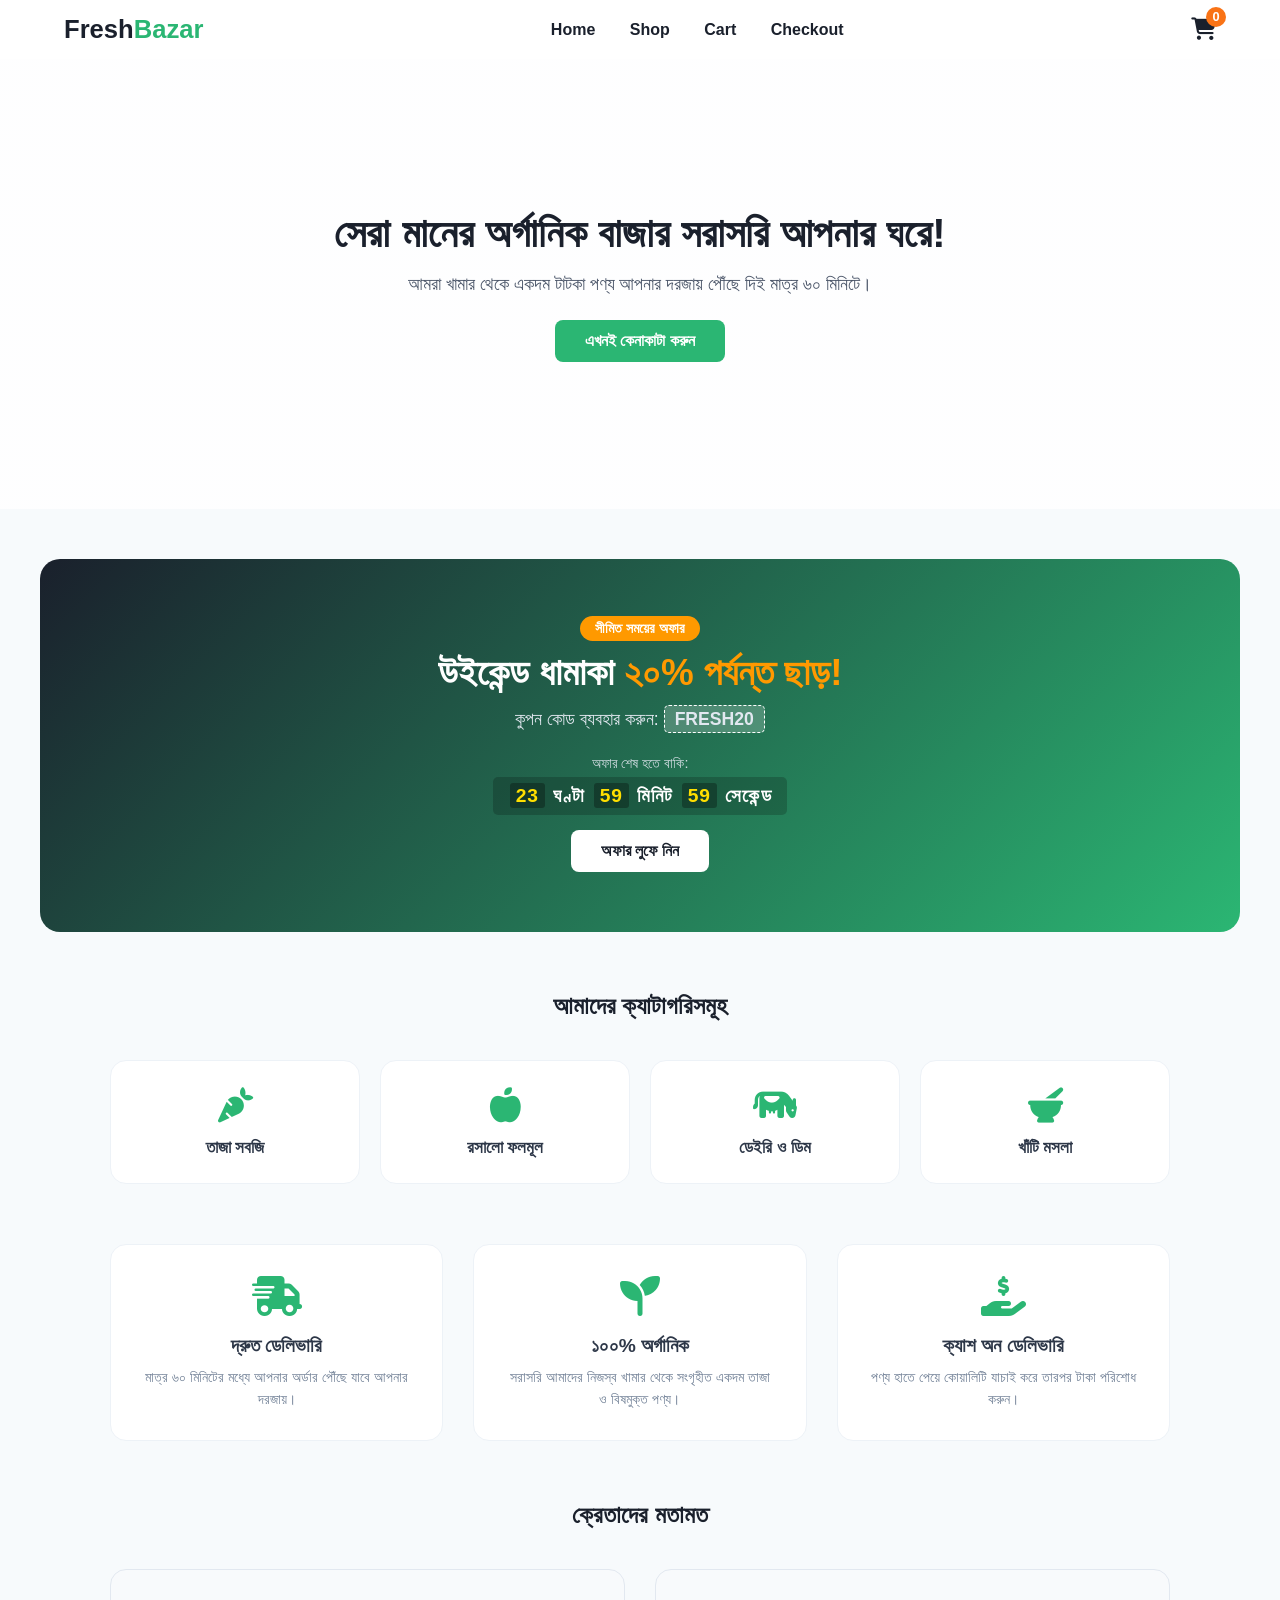
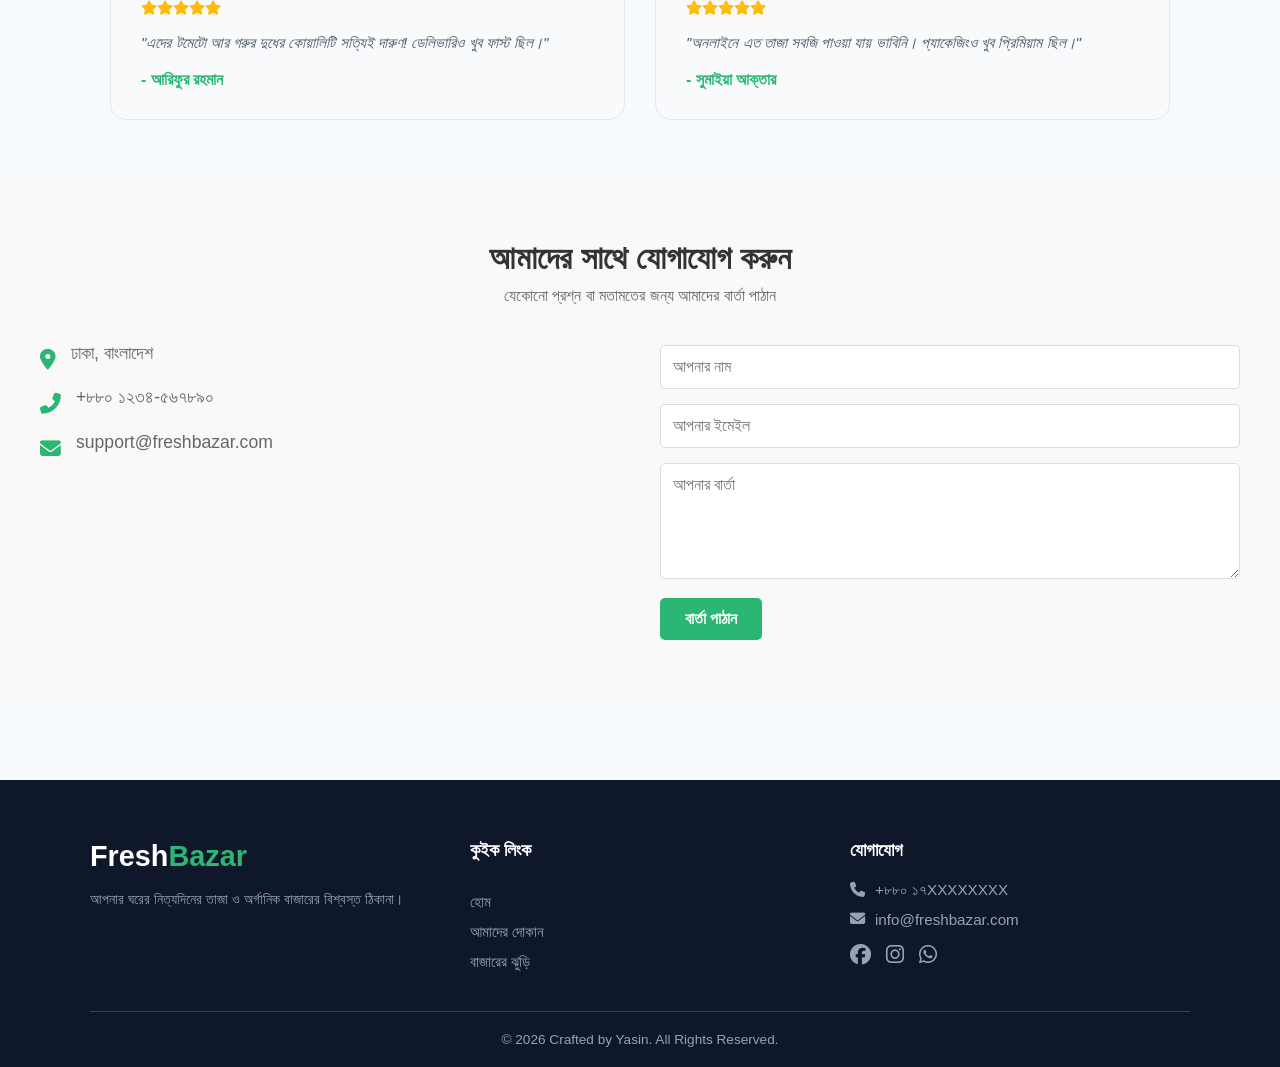
<file: index.html>
<!DOCTYPE html>
<html lang="bn">
<head>
    <meta charset="UTF-8">
    <meta name="viewport" content="width=device-width, initial-scale=1.0">
    <title>FreshBazar | মডার্ন অনলাইন গ্রোসারি</title>
    <link rel="stylesheet" href="https://cdnjs.cloudflare.com/ajax/libs/font-awesome/6.5.1/css/all.min.css">
    <link rel="stylesheet" href="style.css">
</head>
<body>

    <header>
        <nav class="navbar">
            <div class="logo">Fresh<span>Bazar</span></div>
            <div class="nav-links">
                <a href="index.html">Home</a>
                <a href="shop.html">Shop</a>
                <a href="cart.html">Cart</a>
                <a href="checkout.html">Checkout</a>
            </div>
            <div class="cart-btn">
                <i class="fa-solid fa-cart-shopping"></i>
                <span id="cart-count">0</span>
            </div>
        </nav>
    </header>

    <main>
        <section class="hero" id="home">
            <div class="hero-content">
                <h1>সেরা মানের <span class="green-text">অর্গানিক বাজার</span> সরাসরি আপনার ঘরে!</h1>
                <p>আমরা খামার থেকে একদম টাটকা পণ্য আপনার দরজায় পৌঁছে দিই মাত্র ৬০ মিনিটে।</p>
                <a href="shop.html" class="cta-btn">এখনই কেনাকাটা করুন</a>
            </div>
        </section>
        <section class="offer-banner">
    <div class="offer-content">
        <span class="promo-tag">সীমিত সময়ের অফার</span>
        <h2>উইকেন্ড ধামাকা <span class="discount-text">২০% পর্যন্ত ছাড়!</span></h2>
        <p>কুপন কোড ব্যবহার করুন: <strong class="code">FRESH20</strong></p>
        <!-- লাইভ কাউন্টডাউন টাইমার -->
        <div class="timer-container">
            <p>অফার শেষ হতে বাকি:</p>
            <div id="countdown">
                <span id="hours">00</span> ঘণ্টা 
                <span id="minutes">00</span> মিনিট 
                <span id="seconds">00</span> সেকেন্ড
            </div>
        </div>
        <a href="shop.html" class="banner-btn">অফার লুফে নিন</a>
    </div>
  </section>
        <section class="category-section">
    <div class="section-title">
        <h2>আমাদের <span class="green-text">ক্যাটাগরিসমূহ</span></h2>
    </div>
    <div class="category-grid">
        <a href="shop.html" class="category-card">
            <div class="cat-icon"><i class="fa-solid fa-carrot"></i></div>
            <h4>তাজা সবজি</h4>
        </a>
        <a href="shop.html" class="category-card">
            <div class="cat-icon"><i class="fa-solid fa-apple-whole"></i></div>
            <h4>রসালো ফলমূল</h4>
        </a>
        <a href="shop.html" class="category-card">
            <div class="cat-icon"><i class="fa-solid fa-cow"></i></div>
            <h4>ডেইরি ও ডিম</h4>
        </a>
        <a href="shop.html" class="category-card">
            <div class="cat-icon"><i class="fa-solid fa-mortar-pestle"></i></div>
            <h4>খাঁটি মসলা</h4>
        </a>
    </div>
</section>
       <section class="features-section">
    <div class="feature-card">
        <div class="feature-icon"><i class="fa-solid fa-truck-fast"></i></div>
        <h3>দ্রুত ডেলিভারি</h3>
        <p>মাত্র ৬০ মিনিটের মধ্যে আপনার অর্ডার পৌঁছে যাবে আপনার দরজায়।</p>
    </div>
    <div class="feature-card">
        <div class="feature-icon"><i class="fa-solid fa-seedling"></i></div>
        <h3>১০০% অর্গানিক</h3>
        <p>সরাসরি আমাদের নিজস্ব খামার থেকে সংগৃহীত একদম তাজা ও বিষমুক্ত পণ্য।</p>
    </div>
    <div class="feature-card">
        <div class="feature-icon"><i class="fa-solid fa-hand-holding-dollar"></i></div>
        <h3>ক্যাশ অন ডেলিভারি</h3>
        <p>পণ্য হাতে পেয়ে কোয়ালিটি যাচাই করে তারপর টাকা পরিশোধ করুন।</p>
    </div>
</section>

<section class="reviews-section">
    <div class="section-title">
        <h2>ক্রেতাদের <span class="green-text">মতামত</span></h2>
    </div>
    
    <div class="reviews-grid">
        <div class="review-card">
            <div class="stars"><i class="fa-solid fa-star"></i><i class="fa-solid fa-star"></i><i class="fa-solid fa-star"></i><i class="fa-solid fa-star"></i><i class="fa-solid fa-star"></i></div>
            <p>"এদের টমেটো আর গরুর দুধের কোয়ালিটি সত্যিই দারুণ! ডেলিভারিও খুব ফাস্ট ছিল।"</p>
            <h4>- আরিফুর রহমান</h4>
        </div>
        <div class="review-card">
            <div class="stars"><i class="fa-solid fa-star"></i><i class="fa-solid fa-star"></i><i class="fa-solid fa-star"></i><i class="fa-solid fa-star"></i><i class="fa-solid fa-star"></i></div>
            <p>"অনলাইনে এত তাজা সবজি পাওয়া যায় ভাবিনি। প্যাকেজিংও খুব প্রিমিয়াম ছিল।"</p>
            <h4>- সুমাইয়া আক্তার</h4>
        </div>
    </div>
</section>
        <!-- যোগাযোগ সেকশন শুরু -->
<section class="contact-section" id="contact">
    <div class="contact-container">
        <h2>আমাদের সাথে যোগাযোগ করুন</h2>
        <p>যেকোনো প্রশ্ন বা মতামতের জন্য আমাদের বার্তা পাঠান</p>
        
        <div class="contact-wrapper">
            <!-- কন্টাক্ট ইনফো -->
            <div class="contact-info">
                <div class="info-item">
                    <i class="fas fa-map-marker-alt"></i>
                    <p>ঢাকা, বাংলাদেশ</p>
                </div>
                <div class="info-item">
                    <i class="fas fa-phone-alt"></i>
                    <p>+৮৮০ ১২৩৪-৫৬৭৮৯০</p>
                </div>
                <div class="info-item">
                    <i class="fas fa-envelope"></i>
                    <p>support@freshbazar.com</p>
                </div>
            </div>

            <!-- কন্টাক্ট ফর্ম -->
            <form class="contact-form">
                <input type="text" placeholder="আপনার নাম" required>
                <input type="email" placeholder="আপনার ইমেইল" required>
                <textarea placeholder="আপনার বার্তা" rows="5" required></textarea>
                <button type="submit" class="submit-btn">বার্তা পাঠান</button>
            </form>
        </div>
    </div>
</section>
<!-- যোগাযোগ সেকশন শেষ -->
    </main>
        <footer class="main-footer">
    <div class="footer-container">
        <div class="footer-brand">
            <div class="logo">Fresh<span>Bazar</span></div>
            <p>আপনার ঘরের নিত্যদিনের তাজা ও অর্গানিক বাজারের বিশ্বস্ত ঠিকানা।</p>
        </div>
        <div class="footer-links">
            <h4>কুইক লিংক</h4>
            <a href="index.html">হোম</a>
            <a href="shop.html">আমাদের দোকান</a>
            <a href="cart.html">বাজারের ঝুড়ি</a>
        </div>
        <div class="footer-contact">
            <h4>যোগাযোগ</h4>
            <p><i class="fa-solid fa-phone"></i> +৮৮০ ১৭XXXXXXXX</p>
            <p><i class="fa-solid fa-envelope"></i> info@freshbazar.com</p>
            <div class="social-icons">
                <a href="#"><i class="fa-brands fa-facebook"></i></a>
                <a href="#"><i class="fa-brands fa-instagram"></i></a>
                <a href="#"><i class="fa-brands fa-whatsapp"></i></a>
            </div>
        </div>
    </div>
    <div class="footer-bottom">
        <p>&copy; 2026 Crafted by Yasin. All Rights Reserved.</p>
    </div>
</footer>
    <script src="app.js"></script>
</body>
</html>
</file>
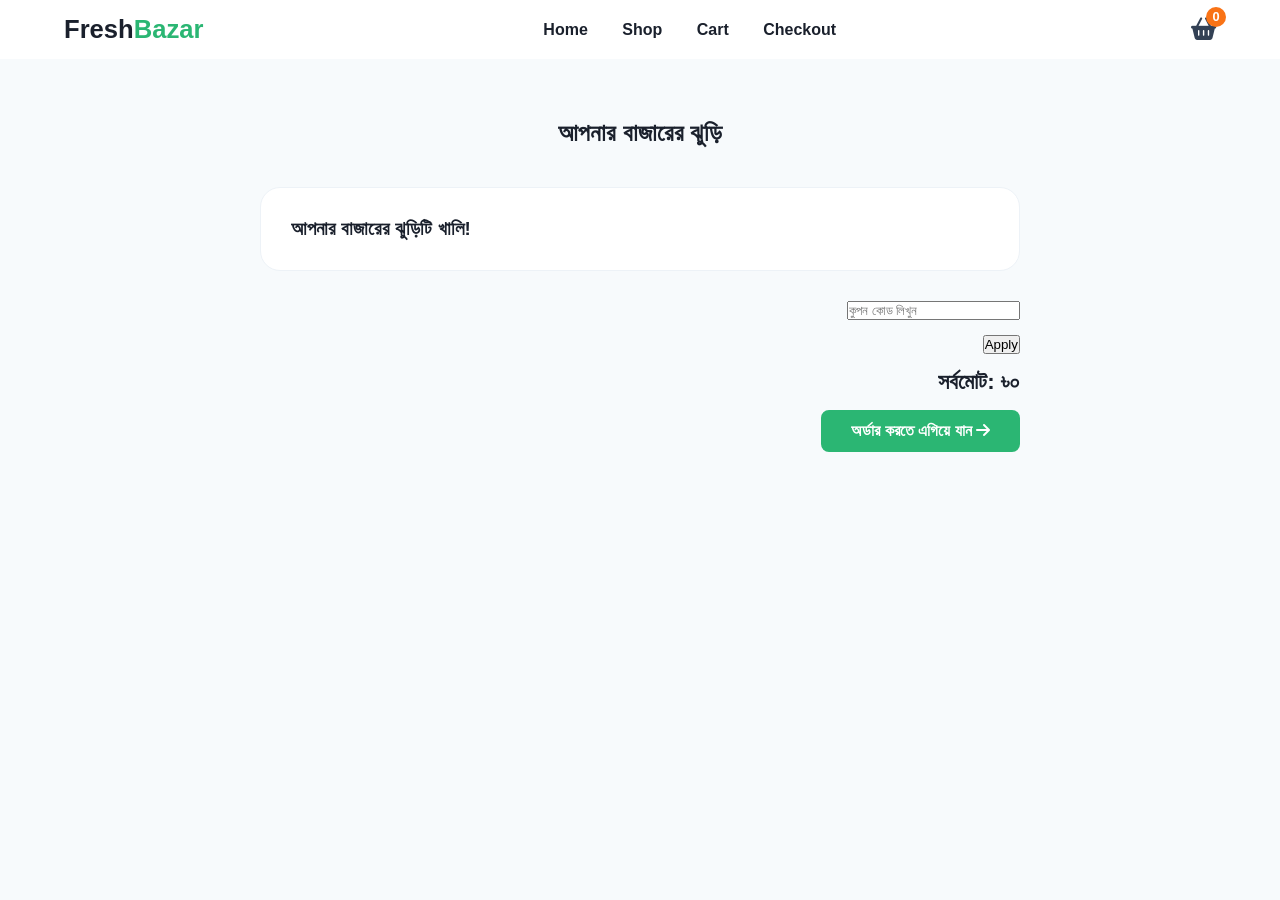
<file: cart.html>
<!DOCTYPE html>
<html lang="bn">
<head>
    <meta charset="UTF-8">
    <meta name="viewport" content="width=device-width, initial-scale=1.0">
    <title>আপনার কার্ট | FreshBazar</title>
    <link rel="stylesheet" href="https://cdnjs.cloudflare.com/ajax/libs/font-awesome/6.5.1/css/all.min.css">
    <link rel="stylesheet" href="style.css">
</head>
<body>

    <header>
    <nav class="navbar">
        <div class="logo"><a href="index.html">Fresh<span>Bazar</span></a></div>
        <div class="nav-links">
            <a href="index.html">Home</a>
            <a href="shop.html">Shop</a>
            <a href="cart.html" class="active">Cart</a>
            <a href="checkout.html">Checkout</a>
        </div>
        <div class="cart-icon-wrapper">
            <a href="cart.html" class="cart-basket-btn"><i class="fa-solid fa-basket-shopping"></i></a>
            <span id="cart-count">০</span>
        </div>
    </nav>
</header>

    <main class="shop-container max-width-cart">
        <div class="section-title">
            <h2>আপনার <span class="green-text">বাজারের ঝুড়ি</span></h2>
        </div>

        <div class="cart-box">
            <div id="cart-items-container">
                </div>
        </div>

        <div class="cart-total-section">
            <input type="text" id="coupon-input" placeholder="কুপন কোড লিখুন">
            <button onclick="applyCoupon()">Apply</button>          
            <h3>সর্বমোট: <span class="green-text" id="cart-total-amount">৳০</span></h3>
            <a href="checkout.html" class="cta-btn">অর্ডার করতে এগিয়ে যান <i class="fa-solid fa-arrow-right"></i></a>
        </div>
    </main>

    <script src="app.js"></script>
</body>
</html>
</file>
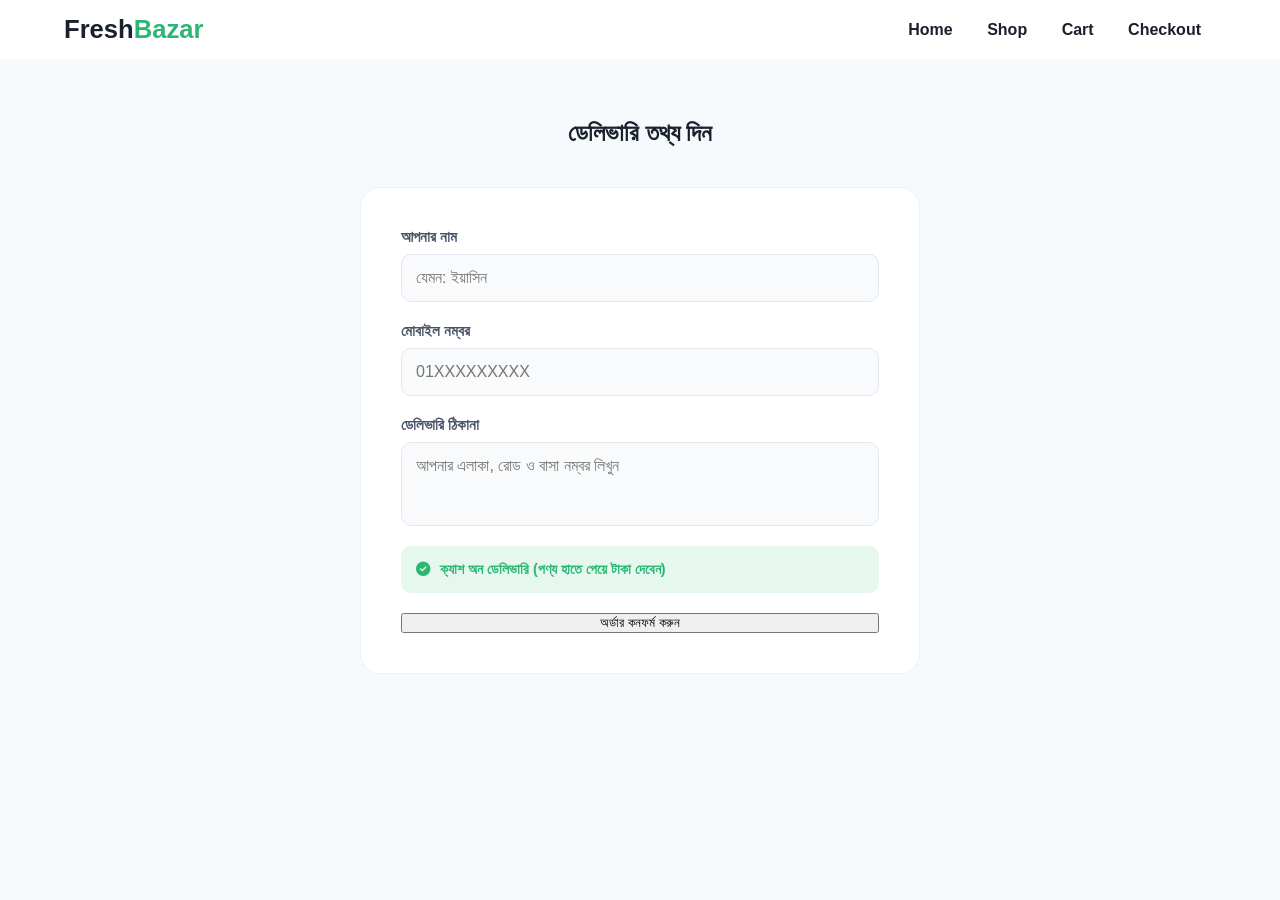
<file: checkout.html>
<!DOCTYPE html>
<html lang="bn">
<head>
    <meta charset="UTF-8">
    <meta name="viewport" content="width=device-width, initial-scale=1.0">
    <title>চেকআউট | FreshBazar</title>
    <link rel="stylesheet" href="https://cdnjs.cloudflare.com/ajax/libs/font-awesome/6.5.1/css/all.min.css">
    <link rel="stylesheet" href="style.css">
</head>
<body>

    <header>
        <nav class="navbar">
            <div class="logo"><a href="index.html">Fresh<span>Bazar</span></a></div>
            <div class="nav-links">
                <a href="index.html">Home</a>
                <a href="shop.html">Shop</a>
                <a href="cart.html">Cart</a> 
                <a href="checkout.html" class="active">Checkout</a>
            </div>
        </nav>
    </header>

    <main class="shop-container max-width-checkout">
        <div class="section-title">
            <h2>ডেলিভারি <span class="green-text">তথ্য দিন</span></h2>
        </div>

        <form class="checkout-form">
            <div class="input-group">
                <label>আপনার নাম</label>
                <input type="text" placeholder="যেমন: ইয়াসিন" required>
            </div>

            <div class="input-group">
                <label>মোবাইল নম্বর</label>
                <input type="tel" placeholder="01XXXXXXXXX" required>
            </div>

            <div class="input-group">
                <label>ডেলিভারি ঠিকানা</label>
                <textarea placeholder="আপনার এলাকা, রোড ও বাসা নম্বর লিখুন" rows="3" required></textarea>
            </div>

            <div class="payment-notice">
                <i class="fa-solid fa-circle-check"></i> ক্যাশ অন ডেলিভারি (পণ্য হাতে পেয়ে টাকা দেবেন)
            </div>
            
            <button type="button" class="confirm-btn" onclick="alert('ধন্যবাদ ইয়াসিন ভাই! আপনার অর্ডারটি সফলভাবে সম্পন্ন হয়েছে।'); clearCartAfterOrder(); window.location.href='index.html';">অর্ডার কনফর্ম করুন</button>
        </form>
    </main>
        <script src="app.js"></script>
</body>
</html>
</file>
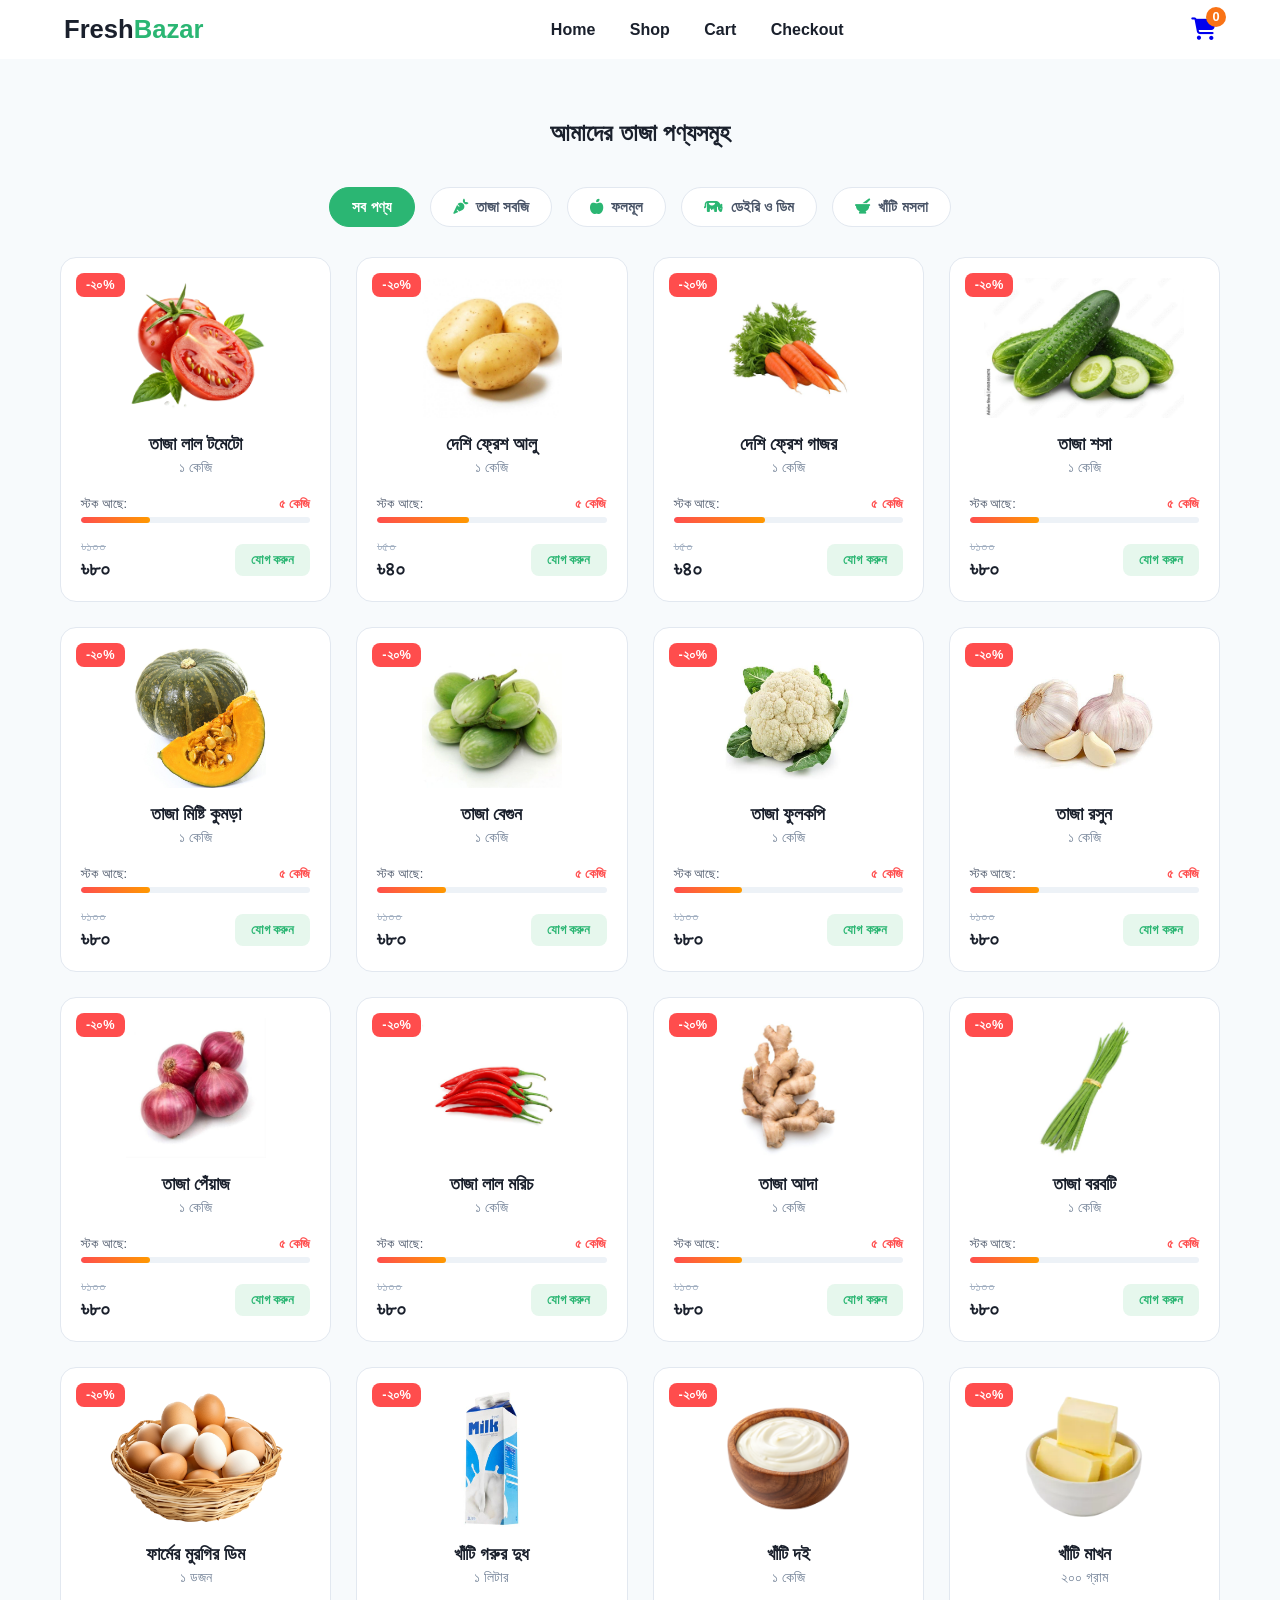
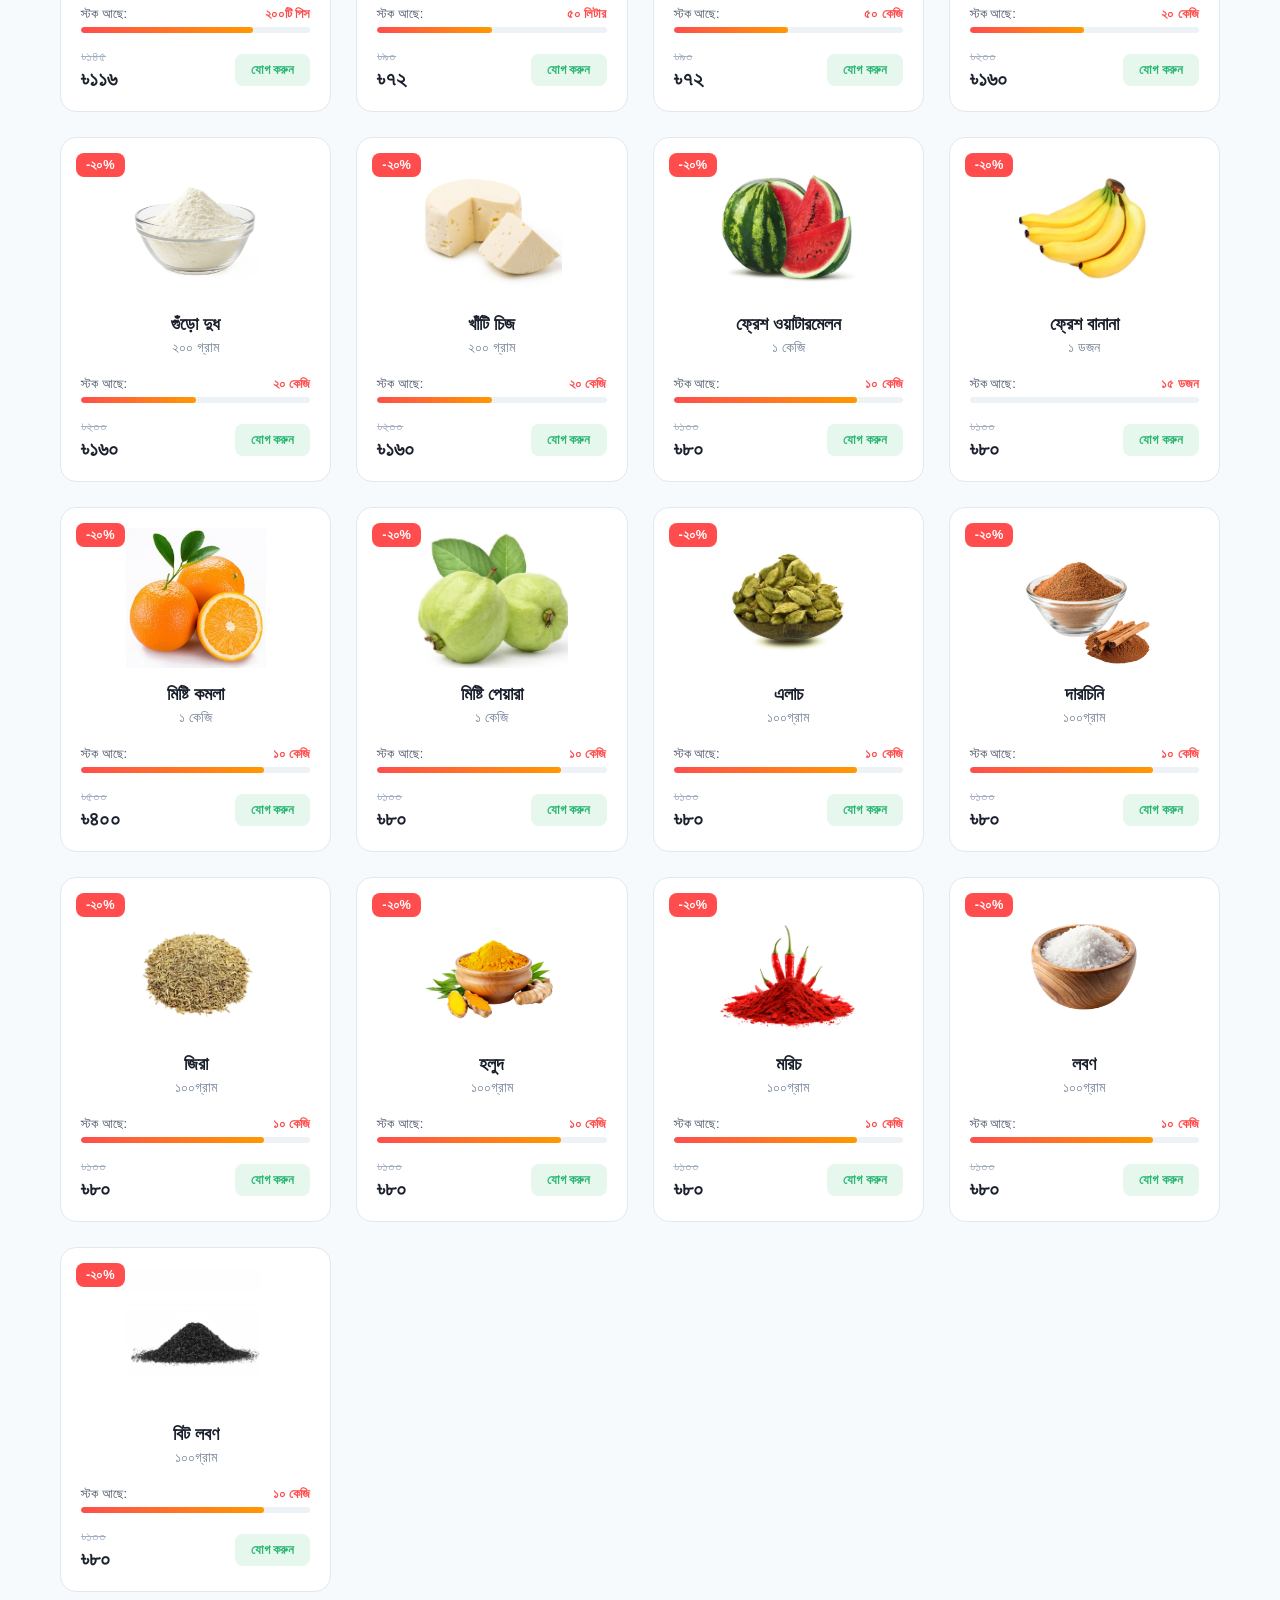
<file: shop.html>
<!DOCTYPE html>
<html lang="bn">
<head>
    <meta charset="UTF-8">
    <meta name="viewport" content="width=device-width, initial-scale=1.0">
    <title>আমাদের দোকান | FreshBazar</title>
    <link rel="stylesheet" href="https://cdnjs.cloudflare.com/ajax/libs/font-awesome/6.5.1/css/all.min.css">
    <link rel="stylesheet" href="style.css">
</head>
<body>

    <header>
        <nav class="navbar">
            <div class="logo"><a href="index.html">Fresh<span>Bazar</span></a></div>
            <div class="nav-links">
                <a href="index.html">Home</a>
                <a href="shop.html" class="active">Shop</a>
                <a href="cart.html">Cart</a>
                <a href="checkout.html">Checkout</a>
            </div>
            <a href="cart.html" class="cart-btn">
                <i class="fa-solid fa-cart-shopping"></i>
                <span id="cart-count">0</span>
            </a>
        </nav>
    </header>

    <main class="shop-container">
        <div class="section-title">
            <h2>আমাদের <span class="green-text">তাজা পণ্যসমূহ</span></h2>
        </div>
        <div class="shop-categories">
        <button class="shop-cat-btn active" onclick="filterCategory('all')">সব পণ্য</button>
        <button class="shop-cat-btn" onclick="filterCategory('vegetable')"><i class="fa-solid fa-carrot"></i> তাজা সবজি</button>
        <button class="shop-cat-btn" onclick="filterCategory('fruit')"><i class="fa-solid fa-apple-whole"></i> ফলমূল</button>
        <button class="shop-cat-btn" onclick="filterCategory('dairy')"><i class="fa-solid fa-cow"></i> ডেইরি ও ডিম</button>
        <button class="shop-cat-btn" onclick="filterCategory('spice')"><i class="fa-solid fa-mortar-pestle"></i> খাঁটি মসলা</button>
        </div>

        <div class="product-grid">

            <div class="product-card vegetable">
                <span class="badge-discount">-২০%</span> 
                <div class="img-box">
                    <img src="images/amerahgalal_pindown.io_1779292050.png" alt="Tomato">
                </div>
                <h3>তাজা লাল টমেটো</h3>
                <p>১ কেজি</p>
                <div class="stock-box">
                    <div class="stock-text">স্টক আছে: <span>৫ কেজি</span></div>
                    <div class="stock-bar"><div class="stock-progress" style="width: 30%;"></div></div>
                </div>
                <div class="price-box">
                    <div class="price-wrapper">
                        <span class="old-price">৳১০০</span>
                        <span class="price">৳৮০</span>
                    </div>
                    <button class="add-btn" onclick="addToCart('তাজা লাল টমেটো', 80, 'images/amerahgalal_pindown.io_1779292050.png')">যোগ করুন</button>
                    
                </div>
            </div>

            <div class="product-card vegetable">
                <span class="badge-discount">-২০%</span> 
                <div class="img-box">
                    <img src="images/cathfairey_pindown.io_1779292641.jpg" alt="Potato">
                </div>
                <h3>দেশি ফ্রেশ আলু</h3>
                <p>১ কেজি</p>
                <div class="stock-box">
                    <div class="stock-text">স্টক আছে: <span>৫ কেজি</span></div>
                    <div class="stock-bar"><div class="stock-progress" style="width: 40%;"></div></div>
                </div>
                <div class="price-box">
                    <div class="price-wrapper">
                        <span class="old-price">৳৫০</span>
                        <span class="price">৳৪০</span>
                    </div>
                    <button class="add-btn" onclick="addToCart('দেশি ফ্রেশ আলু', 40, 'images/cathfairey_pindown.io_1779292641.jpg')">যোগ করুন</button>
                </div>
            </div>
            <div class="product-card vegetable">
                <span class="badge-discount">-২০%</span> 
                <div class="img-box">
                    <img src="images/Life080615_pindown.io_1779333924.jpg" alt="Carrot">
                </div>
                <h3>দেশি ফ্রেশ গাজর</h3>
                <p>১ কেজি</p>
                <div class="stock-box">
                    <div class="stock-text">স্টক আছে: <span>৫ কেজি</span></div>
                    <div class="stock-bar"><div class="stock-progress" style="width: 40%;"></div></div>
                </div>
                <div class="price-box">
                    <div class="price-wrapper">
                        <span class="old-price">৳৫০</span>
                        <span class="price">৳৪০</span>
                    </div>
                    <button class="add-btn" onclick="addToCart('দেশি ফ্রেশ গাজর', 40, 'images/Life080615_pindown.io_1779333924.jpg')">যোগ করুন</button>
                </div>
            </div>
            <div class="product-card vegetable">
                <span class="badge-discount">-২০%</span> 
                <div class="img-box">
                    <img src="images/dvanourek_pindown.io_1779334247.jpg" alt="Cucumber">
                </div>
                <h3>তাজা শসা</h3>
                <p>১ কেজি</p>
                <div class="stock-box">
                    <div class="stock-text  ">স্টক আছে: <span>৫ কেজি</span></div>
                    <div class="stock-bar"><div class="stock-progress" style="width: 30%;"></div></div>
                </div> 
                <div class="price-box">
                    <div class="price-wrapper">
                        <span class="old-price">৳১০০</span>
                        <span class="price">৳৮০</span>
                    </div>
                    <button class="add-btn" onclick="addToCart('তাজা শসা', 80, 'images/dvanourek_pindown.io_1779334247.jpg')">যোগ করুন</button>       
                </div>
            </div>  
            <div class="product-card vegetable">
                <span class="badge-discount">-২০%</span> 
                <div class="img-box">
                    <img src="images/antonicamposguamuro_pindown.io_1779334202.jpg" alt="Pumpkin">
                </div>
                <h3>তাজা মিষ্টি কুমড়া</h3>
                <p>১ কেজি</p>
                <div class="stock-box">
                    <div class="stock-text">স্টক আছে: <span>৫ কেজি</span></div>
                    <div class="stock-bar"><div class="stock-progress" style="width: 30%;"></div></div>
                </div>
                <div class="price-box">
                    <div class="price-wrapper">
                        <span class="old-price">৳১০০</span>
                        <span class="price">৳৮০</span>
                    </div>
                    <button class="add-btn" onclick="addToCart('তাজা মিষ্টি কুমড়া', 80, 'images/antonicamposguamuro_pindown.io_1779334202.jpg')">যোগ করুন</button>   
                </div>
            </div> 
            <div class="product-card vegetable">
                <span class="badge-discount">-২০%</span> 
                <div class="img-box">
                    <img src="images/madhaviaruri_pindown.io_1779334284.jpg" alt="Brinjal/Eggplant">
                </div>
                <h3>তাজা বেগুন</h3>
                <p>১ কেজি</p>
                <div class="stock-box">
                    <div class="stock-text">স্টক আছে: <span>৫ কেজি</span></div>
                    <div class="stock-bar"><div class="stock-progress" style="width: 30%;"></div></div>
                </div>
                <div class="price-box">
                    <div class="price-wrapper">
                        <span class="old-price">৳১০০</span>
                        <span class="price">৳৮০</span>
                    </div>
                    <button class="add-btn" onclick="addToCart('তাজা বেগুন', 80, 'images/madhaviaruri_pindown.io_1779334284.jpg')">যোগ করুন</button>   
                </div>
            </div> 
             <div class="product-card vegetable">
                <span class="badge-discount">-২০%</span> 
                <div class="img-box">
                    <img src="images/hewitt1023_pindown.io_1779334420.jpg" alt="Cauliflower">
                </div>
                <h3>তাজা ফুলকপি</h3>
                <p>১ কেজি</p>
                <div class="stock-box">
                    <div class="stock-text">স্টক আছে: <span>৫ কেজি</span></div>
                    <div class="stock-bar"><div class="stock-progress" style="width: 30%;"></div></div>
                </div>
                <div class="price-box">
                    <div class="price-wrapper">
                        <span class="old-price">৳১০০</span>
                        <span class="price">৳৮০</span>
                    </div>
                    <button class="add-btn" onclick="addToCart('তাজা ফুলকপি', 80, 'images/hewitt1023_pindown.io_1779334420.jpg')">যোগ করুন</button>   
                </div>
            </div> 
           
             <div class="product-card vegetable">
                <span class="badge-discount">-২০%</span> 
                <div class="img-box">
                    <img src="images/ritawilloughby3_pindown.io_1779334374.jpg" alt="Garlic">
                </div>
                <h3>তাজা রসুন</h3>
                <p>১ কেজি</p>
                <div class="stock-box">
                    <div class="stock-text">স্টক আছে: <span>৫ কেজি</span></div>
                    <div class="stock-bar"><div class="stock-progress" style="width: 30%;"></div></div>
                </div>
                <div class="price-box">
                    <div class="price-wrapper">
                        <span class="old-price">৳১০০</span>
                        <span class="price">৳৮০</span>
                    </div>
                    <button class="add-btn" onclick="addToCart('তাজা রসুন', 80, 'images/ritawilloughby3_pindown.io_1779334374.jpg')">যোগ করুন</button>   
                </div>
            </div> 
            <div class="product-card vegetable">
                <span class="badge-discount">-২০%</span> 
                <div class="img-box">
                    <img src="images/sachinvs231_pindown.io_1779334317.jpg" alt="Onion">
                </div>
                <h3>তাজা পেঁয়াজ</h3>
                <p>১ কেজি</p>
                <div class="stock-box">
                    <div class="stock-text">স্টক আছে: <span>৫ কেজি</span></div>
                    <div class="stock-bar"><div class="stock-progress" style="width: 30%;"></div></div>
                </div>
                <div class="price-box">
                    <div class="price-wrapper">
                        <span class="old-price">৳১০০</span>
                        <span class="price">৳৮০</span>
                    </div>
                    <button class="add-btn" onclick="addToCart('তাজা পেঁয়াজ', 80, 'images/sachinvs231_pindown.io_1779334317.jpg')">যোগ করুন</button>   
                </div>
            </div> 
            <div class="product-card vegetable">
                <span class="badge-discount">-২০%</span> 
                <div class="img-box">
                    <img src="images/didapur_pindown.io_1779334082.jpg" alt="Red Chili">
                </div>
                <h3>তাজা লাল মরিচ</h3>
                <p>১ কেজি</p>
                <div class="stock-box">
                    <div class="stock-text">স্টক আছে: <span>৫ কেজি</span></div>
                    <div class="stock-bar"><div class="stock-progress" style="width: 30%;"></div></div>
                </div>
                <div class="price-box">
                    <div class="price-wrapper">
                        <span class="old-price">৳১০০</span>
                        <span class="price">৳৮০</span>
                    </div>
                    <button class="add-btn" onclick="addToCart('তাজা লাল মরিচ', 80, 'images/didapur_pindown.io_1779334082.jpg')">যোগ করুন</button>   
                </div>
            </div> 




            <div class="product-card vegetable">
                <span class="badge-discount">-২০%</span> 
                <div class="img-box">
                    <img src="images/museandmystic_pindown.io_1779334478.jpg" alt="Ginger">
                </div>
                <h3>তাজা আদা</h3>
                <p>১ কেজি</p>
                <div class="stock-box">
                    <div class="stock-text">স্টক আছে: <span>৫ কেজি</span></div>
                    <div class="stock-bar"><div class="stock-progress" style="width: 30%;"></div></div>
                </div>
                <div class="price-box">
                    <div class="price-wrapper">
                        <span class="old-price">৳১০০</span>
                        <span class="price">৳৮০</span>
                    </div>
                    <button class="add-btn" onclick="addToCart('তাজা আদা', 80, 'images/museandmystic_pindown.io_1779334478.jpg')">যোগ করুন</button>   
                </div>
            </div> 
            <div class="product-card vegetable">
                <span class="badge-discount">-২০%</span> 
                <div class="img-box">
                    <img src="images/samarendrabhatt_pindown.io_1779337844.jpg" alt="French Beans ">
                </div>
                <h3>তাজা  বরবটি </h3>
                <p>১ কেজি</p>
                <div class="stock-box">
                    <div class="stock-text">স্টক আছে: <span>৫ কেজি</span></div>
                    <div class="stock-bar"><div class="stock-progress" style="width: 30%;"></div></div>
                </div>
                <div class="price-box">
                    <div class="price-wrapper">
                        <span class="old-price">৳১০০</span>
                        <span class="price">৳৮০</span>
                    </div>
                    <button class="add-btn" onclick="addToCart('তাজা  বরবটি ', 80, 'images/samarendrabhatt_pindown.io_1779337844.jpg')">যোগ করুন</button>   
                </div>
            </div> 




            <div class="product-card dairy">
                <span class="badge-discount">-২০%</span> 
                <div class="img-box">
                    <img src="images/nicolabaccile2_pindown.io_1779292847.png" alt="Egg">
                </div>
                <h3>ফার্মের মুরগির ডিম</h3>
                <p>১ ডজন</p>
                <div class="stock-box">
                    <div class="stock-text">স্টক আছে: <span>২০০টি পিস</span></div>
                    <div class="stock-bar"><div class="stock-progress" style="width: 75%;"></div></div>
                </div>
                <div class="price-box">
                    <div class="price-wrapper">
                        <span class="old-price">৳১৪৫</span>
                        <span class="price">৳১১৬</span>
                    </div>
                    <button class="add-btn" onclick="addToCart('ফার্মের মুরগির ডিম', 116, 'images/nicolabaccile2_pindown.io_1779292847.png')">যোগ করুন</button>
                </div>
            </div>

            <div class="product-card dairy">
                <span class="badge-discount">-২০%</span> 
                <div class="img-box">
                    <img src="images/beckyjam_pindown.io_1779293134.jpg" alt="Milk">
                </div>
                <h3>খাঁটি গরুর দুধ</h3>
                <p>১ লিটার</p>
                <div class="stock-box">
                    <div class="stock-text">স্টক আছে: <span>৫০ লিটার</span></div>
                    <div class="stock-bar"><div class="stock-progress" style="width: 50%;"></div></div>
                </div>
                <div class="price-box">
                    <div class="price-wrapper">
                        <span class="old-price">৳৯০</span>
                        <span class="price">৳৭২</span>
                    </div>
                    <button class="add-btn" onclick="addToCart('খাঁটি গরুর দুধ', 72, 'images/beckyjam_pindown.io_1779293134.jpg')">যোগ করুন</button>
                </div>
            </div>
            <div class="product-card dairy">
                <span class="badge-discount">-২০%</span> 
                <div class="img-box">
                    <img src="images/graphicvector007_pindown.io_1779361620.png" alt="Yogurt">
                </div>
                <h3>খাঁটি দই</h3>
                <p>১ কেজি</p>
                <div class="stock-box">
                    <div class="stock-text">স্টক আছে: <span>৫০ কেজি</span></div>    
                    <div class="stock-bar"><div class="stock-progress" style="width: 50%;"></div></div>
                </div>  
                <div class="price-box">
                    <div class="price-wrapper">
                        <span class="old-price">৳৯০</span>
                        <span class="price">৳৭২</span>
                    </div>
                    <button class="add-btn" onclick="addToCart('খাঁটি দই', 72, 'images/graphicvector007_pindown.io_1779361620.png')">যোগ করুন</button>
                </div>
            </div>
                <div class="product-card dairy">
                    <span class="badge-discount">-২০%</span> 
                    <div class="img-box">
                        <img src="images/marikpmu_pindown.io_1779360892.webp" alt="Butter">
                    </div>
                    <h3>খাঁটি মাখন</h3>
                    <p>২০০ গ্রাম</p>
                    <div class="stock-box">
                        <div class="stock-text">স্টক আছে: <span>২০ কেজি</span></div>        
                        <div class="stock-bar"><div class="stock-progress" style="width: 50%;"></div></div>
                    </div>
                    <div class="price-box">
                        <div class="price-wrapper">
                            <span class="old-price">৳২০০</span>
                            <span class="price">৳১৬০</span>
                        </div>
                        <button class="add-btn" onclick="addToCart('খাঁটি মাখন', 160, 'images/marikpmu_pindown.io_1779360892.webp')">যোগ করুন</button>
                    </div>
                </div>
                <div class="product-card dairy">
                    <span class="badge-discount">-২০%</span> 
                    <div class="img-box">       
                        <img src="images/lunaslavender_pindown.io_1779361044.jpg" alt="Powdered Milk">
                    </div>  
                    <h3>গুঁড়ো দুধ</h3>
                    <p>২০০ গ্রাম</p>
                    <div class="stock-box">
                        <div class="stock-text"> স্টক আছে: <span>২০ কেজি</span></div>        
                        <div class="stock-bar"><div class="stock-progress" style="width: 50%;"></div></div>
                    </div>
                    <div class="price-box">
                        <div class="price-wrapper">
                            <span class="old-price">৳২০০</span>
                            <span class="price">৳১৬০</span>
                        </div>
                        <button class="add-btn" onclick="addToCart('গুঁড়ো দুধ', 160, 'images/lunaslavender_pindown.io_1779361044.jpg')">যোগ করুন</button>
                    </div>
                </div>
                <div class="product-card dairy">
                    <span class="badge-discount">-২০%</span> 
                    <div class="img-box">       
                        <img src="images/kimikimimartinez_pindown.io_1779361819.jpg" alt="Cheese">
                    </div>  
                    <h3>খাঁটি চিজ</h3>
                    <p>২০০ গ্রাম</p>
                    <div class="stock-box">
                        <div class="stock-text  "> স্টক আছে: <span>২০ কেজি</span></div> 
                        <div class="stock-bar"><div class="stock-progress" style="width: 50%;"></div></div>
                    </div>
                    <div class="price-box">
                        <div class="price-wrapper">
                            <span class="old-price">৳২০০</span>
                            <span class="price">৳১৬০</span>
                        </div>
                        <button class="add-btn" onclick="addToCart('খাঁটি চিজ', 160, 'images/kimikimimartinez_pindown.io_1779361819.jpg')">যোগ করুন</button>
                    </div>  
                </div>


            <div class="product-card fruit">
                <span class="badge-discount">-২০%</span>
                <div class="img-box">
                    <img src="images/g8249001_pindown.io_1779293709.jpg" alt="Watermelon">                           
                </div>
                <h3>ফ্রেশ ওয়াটারমেলন</h3>
                <p>১ কেজি</p>
                <div class="stock-box">
                    <div class="stock-text">স্টক আছে: <span>১০ কেজি</span></div>
                    <div class="stock-bar"><div class="stock-progress" style="width: 80%;"></div></div>
                </div>
                <div class="price-box">
                    <div class="price-wrapper">
                        <span class="old-price">৳১০০</span>
                        <span class="price">৳৮০</span>
                    </div>
                    <button class="add-btn" onclick="addToCart('ফ্রেশ ওয়াটারমেলন', 80, 'images/g8249001_pindown.io_1779293709.jpg')">যোগ করুন</button>
                </div>
            </div>
            <div class="product-card fruit">
                <span class="badge-discount">-২০%</span>
                <div class="img-box">
                    <img src="images/adajello_pindown.io_1779295087.jpg" alt="Banana">                           
                </div>
                <h3>ফ্রেশ বানানা</h3>
                <p>১ ডজন</p>
                <div class="stock-box">
                    <div class="stock-text">স্টক আছে: <span>১৫ ডজন</span></div>
                    <div class="stock-bar"><div class="stock-progress" style="width: 0%;"></div></div> 
                </div>
                <div class="price-box">
                    <div class="price-wrapper">
                        <span class="old-price">৳১০০</span>
                        <span class="price">৳৮০</span>
                    </div>
                    <button class="add-btn" onclick="addToCart('ফ্রেশ বানানা', 80, 'images/adajello_pindown.io_1779295087.jpg')">যোগ করুন</button>
                </div>
            </div>
            <div class="product-card fruit">
                <span class="badge-discount">-২০%</span>
                <div class="img-box">
                    <img src="images/cmpdrx_pindown.io_1779293834.jpg" alt="Sweet Orange">                           
                </div>
                <h3> মিষ্টি কমলা</h3>
                <p>১ কেজি</p>
                <div class="stock-box">
                    <div class="stock-text">স্টক আছে: <span>১০ কেজি</span></div>
                    <div class="stock-bar"><div class="stock-progress" style="width: 80%;"></div></div>
                </div>   
                <div class="price-box">
                    <div class="price-wrapper">
                        <span class="old-price">৳৫০০</span>
                        <span class="price">৳৪০০</span>
                    </div>
                    <button class="add-btn" onclick="addToCart('মিষ্টি কমলা', 400, 'images/cmpdrx_pindown.io_1779293834.jpg')">যোগ করুন</button>       
                </div>
            </div>   
            <div class="product-card fruit">
                <span class="badge-discount">-২০%</span>
                <div class="img-box">
                    <img src="images/singhjasser_pindown.io_1779334340.jpg" alt="Guava">                           
                </div>
                <h3> মিষ্টি পেয়ারা</h3>
                <p>১ কেজি</p>
                <div class="stock-box">
                    <div class="stock-text">স্টক আছে: <span>১০ কেজি</span></div>
                    <div class="stock-bar"><div class="stock-progress" style="width: 80%;"></div></div>
                </div>   
                <div class="price-box">
                    <div class="price-wrapper">
                        <span class="old-price">৳১০০</span>
                        <span class="price">৳৮০</span>
                    </div>
                    <button class="add-btn" onclick="addToCart('মিষ্টি পেয়ারা', 80, 'images/singhjasser_pindown.io_1779334340.jpg')">যোগ করুন</button>       
                </div>
            </div>  
            <div class="product-card spice">
                <span class="badge-discount">-২০%</span>
                <div class="img-box">
                    <img src="images/berlinspiceman_pindown.io_1779358689.jpg" alt="Cardamom">                           
                </div>
                <h3> এলাচ </h3>
                <p>১০০গ্রাম</p>
                <div class="stock-box">
                    <div class="stock-text  ">স্টক আছে: <span>১০ কেজি</span></div>
                    <div class="stock-bar"><div class="stock-progress" style="width:    80%;"></div></div>
                </div>
                <div class="price-box">
                    <div class="price-wrapper">
                        <span class="old-price">৳১০০</span>
                        <span class="price">৳৮০</span>
                    </div>
                    <button class="add-btn" onclick="addToCart('এলাচ', 80, 'images/berlinspiceman_pindown.io_1779358689.jpg')">যোগ করুন</button>
                </div>  
            </div>
            <div class="product-card spice">
                <span class="badge-discount">-২০%</span>
                <div class="img-box">
                    <img src="images/pushpachandramali_pindown.io_1779358867.jpg" alt="Cinnamon">                           
                </div>
                <h3> দারচিনি </h3>
                <p>১০০গ্রাম</p>
                <div class="stock-box">
                    <div class="stock-text  ">স্টক আছে: <span>১০ কেজি</span></div>
                    <div class="stock-bar"><div class="stock-progress" style="width:    80%;"></div></div>
                </div>      
                <div class="price-box">
                    <div class="price-wrapper">
                        <span class="old-price">৳১০০</span>
                        <span class="price">৳৮০</span>
                    </div>
                    <button class="add-btn" onclick="addToCart('দারচিনি', 80, 'images/pushpachandramali_pindown.io_1779358867.jpg')">যোগ করুন</button>
                </div>  
            </div>
            <div class="product-card spice">
                <span class="badge-discount">-২০%</span>
                <div class="img-box">
                    <img src="images/besirkemal_pindown.io_1779358558.jpg" alt="Cumin">                           
                </div>
                <h3> জিরা </h3>
                <p>১০০গ্রাম</p>
                <div class="stock-box">
                    <div class="stock-text  ">স্টক আছে: <span>১০ কেজি</span></div>
                    <div class="stock-bar"><div class="stock-progress" style="width:    80%;"></div></div>
                </div>  
                <div class="price-box">
                    <div class="price-wrapper">
                        <span class="old-price">৳১০০</span>
                        <span class="price">৳৮০</span>
                    </div>
                    <button class="add-btn" onclick="addToCart('জিরা', 80, 'images/besirkemal_pindown.io_1779358558.jpg')">যোগ করুন</button>
                </div>  
            </div>
            <div class="product-card spice">
                <span class="badge-discount">-২০%</span>
                <div class="img-box">
                    <img src="images/priyadarshinisvct_pindown.io_1779358385.png" alt="Turmeric">                           
                </div>
                <h3> হলুদ </h3>
                <p>১০০গ্রাম</p>
                <div class="stock-box">
                    <div class="stock-text  ">স্টক আছে: <span>১০ কেজি</span></div>
                    <div class="stock-bar"><div class="stock-progress" style="width:    80%;"></div></div>
                </div>
                <div class="price-box">
                    <div class="price-wrapper">
                        <span class="old-price">৳১০০</span>
                        <span class="price">৳৮০</span>
                    </div>
                    <button class="add-btn" onclick="addToCart('হলুদ', 80, 'images/priyadarshinisvct_pindown.io_1779358385.png')">যোগ করুন</button>
                </div>  
            </div>
            <div class="product-card spice">
                <span class="badge-discount">-২০%</span>
                <div class="img-box">
                    <img src="images/kyadamehul19_pindown.io_1779358452.png" alt="Chili Powder">                           
                </div>
                <h3> মরিচ </h3>
                <p>১০০গ্রাম</p>
                <div class="stock-box">
                    <div class="stock-text  ">স্টক আছে: <span>১০ কেজি</span></div>  
                    <div class="stock-bar"><div class="stock-progress" style="width:    80%;"></div></div>    
                </div>
                <div class="price-box">    
                    <div class="price-wrapper">
                        <span class="old-price">৳১০০</span>
                        <span class="price">৳৮০</span>
                    </div>
                    <button class="add-btn" onclick="addToCart('মরিচ', 80, 'images/kyadamehul19_pindown.io_1779358452.png')">যোগ করুন</button>
                </div>  
            </div> 
            <div class="product-card spice">
                <span class="badge-discount">-২০%</span>
                <div class="img-box">
                    <img src="images/yosnzee_pindown.io_1779358626.png" alt="Salt">                           
                </div>
                <h3>  লবণ</h3>
                <p>১০০গ্রাম</p>
                <div class="stock-box">
                    <div class="stock-text  ">স্টক আছে: <span>১০ কেজি</span></div>  
                    <div class="stock-bar"><div class="stock-progress" style="width:    80%;"></div></div>
                </div>
                <div class="price-box"> 
                    <div class="price-wrapper">
                        <span class="old-price">৳১০০</span>
                        <span class="price">৳৮০</span>
                    </div>                  
                    <button class="add-btn" onclick="addToCart('লবণ', 80, 'images/yosnzee_pindown.io_1779358626.png')">যোগ করুন</button>
                </div>  
            </div>
            <div class="product-card spice">
                <span class="badge-discount">-২০%</span>
                <div class="img-box">
                    <img src="images/irfan5188_pindown.io_1779359134.jpg" alt="Black Salt">                           
                </div>
                <h3>  বিট লবণ </h3>
                <p>১০০গ্রাম</p>
                <div class="stock-box">
                    <div class="stock-text  ">স্টক আছে: <span>১০ কেজি</span></div>
                    <div class="stock-bar"><div class="stock-progress" style="width:    80%;"></div></div>
                </div>  
                <div class="price-box">
                    <div class="price-wrapper">
                        <span class="old-price">৳১০০</span>
                        <span class="price">৳৮০</span>
                    </div>
                    <button class="add-btn" onclick="addToCart('বিট লবণ', 80, 'images/irfan5188_pindown.io_1779359134.jpg')">যোগ করুন</button>
                </div>  
            </div>

    </main>

    <script src="app.js"></script>
     
</body>
</html>
</file>
<file: style.css>
/* ==========================================================================
   ১. কালার ভেরিয়েবল ও বেসিক রিসেট (Clean Setup)
   ========================================================================== */
:root {
    --primary: #2bb673;     /* মডার্ন গ্রোসারি গ্রিন */
    --secondary: #ff9900;   /* কার্ট নোটিফিকেশন অরেঞ্জ */
    --dark: #1a202c;        /* টেক্সট কালার */
    --light: #f7fafc;       /* ব্যাকগ্রাউন্ড কালার */
    --white: #ffffff;
}

* {
    margin: 0;
    padding: 0;
    box-sizing: border-box;
    font-family: 'Inter', sans-serif;
}

body {
    background: var(--light);
    color: var(--dark);
    scroll-behavior: smooth;
}



/* ==========================================================================
   ২. হেডার ও নেভিগেশন বার (Sticky Navbar)
   ========================================================================== */
header {
    background: var(--white);
    padding: 15px 5%;
    position: sticky;
    top: 0;
    z-index: 100;
}

.navbar {
    display: flex;
    justify-content: space-between;
    align-items: center;
}

.logo {
    font-size: 1.6rem;
    font-weight: 800;
}

.logo span {
    color: var(--primary);
}

.nav-links a {
    text-decoration: none;
    color: var(--dark);
    margin: 0 15px;
    font-weight: 600;
}

.cart-btn {
    position: relative;
    font-size: 1.4rem;
    cursor: pointer;
}

#cart-count {
    position: absolute;
    top: -8px;
    right: -10px;
    background: var(--secondary);
    color: var(--white);
    font-size: 0.75rem;
    width: 20px;
    height: 20px;
    border-radius: 50%;
    display: flex;
    align-items: center;
    justify-content: center;
    font-weight: bold;
    transition: transform 0.2s; /* জাভাস্ক্রিপ্ট এনিমেশনের জন্য */
}



/* ==========================================================================
   ৩. হিরো ব্যানার সেকশন (Minimal Hero)
   ========================================================================== */
.hero {
    height: 50vh;
    background: linear-gradient(rgba(255,255,255,0.85), rgba(255,255,255,0.85)), 
                url('https://img.freepik.com/free-photo/fresh-vegetables-with-copy-space_23-2148314911.jpg');
    background-size: cover;
    background-position: center;
    display: flex;
    align-items: center;
    text-align: center;
    padding: 0 20px;
}

.hero-content {
    width: 100%;
    max-width: 800px;
    margin: 0 auto;
}

.hero-content h1 {
    font-size: 2.5rem;
    line-height: 1.3;
    margin-bottom: 15px;
}

.hero-content p {
    font-size: 1.1rem;
    color: #4a5568;
    margin-bottom: 25px;
}

.cta-btn {
    display: inline-block;
    background: var(--primary);
    color: var(--white);
    padding: 12px 30px;
    text-decoration: none;
    border-radius: 8px;
    font-weight: bold;
}



/* ==========================================================================
   ৪. প্রোডাক্ট সেকশন ও গ্রিড (Responsive Grid)
   ========================================================================== */
.shop-container {
    max-width: 1200px;
    margin: 60px auto;
    padding: 0 20px;
}

.section-title {
    text-align: center;
    margin-bottom: 40px;
}

.product-grid {
    display: grid;
    grid-template-columns: repeat(auto-fit, minmax(240px, 1fr));
    gap: 25px;
}



/* ==========================================================================
   ৫. মডার্ন প্রোডাক্ট কার্ড (Unique & Premium Card)
   ========================================================================== */
.product-card {
    background: var(--white);
    border-radius: 16px;
    padding: 20px;
    text-align: center;
    border: 1px solid #e2e8f0;
}

.img-box {
    height: 140px;
    display: flex;
    align-items: center;
    justify-content: center;
    margin-bottom: 15px;
    overflow: hidden; /* এটি জুম হওয়া ছবিকে কার্ডের বর্ডারের বাইরে যেতে দেবে না */
    position: relative;
}

.img-box img {
    max-height: 100%;
    transition: transform 0.3s ease;
}
.product-card:hover .img-box img {
    transform: scale(1.08); /* মাউস নিলে ছবি ৮% জুম হবে */
}

.product-card h3 {
    font-size: 1.15rem;
    margin-bottom: 5px;
}

.product-card p {
    color: #718096;
    font-size: 0.85rem;
    margin-bottom: 20px;
}

.price-box {
    display: flex;
    justify-content: space-between;
    align-items: center;
}

.price {
    font-size: 1.3rem;
    font-weight: 700;
}

.add-btn {
    background: #e6f7ed;
    color: var(--primary);
    border: none;
    padding: 8px 16px;
    border-radius: 8px;
    font-weight: 700;
    cursor: pointer;
}

.add-btn:hover {
    background: var(--primary);
    color: var(--white);
    transform: scale(1.05);
    background-color: #3b8754; /* আপনার প্রাইমারি কালারের একটু ডার্ক শেড */
    box-shadow: 0 4px 12px rgba(74, 169, 108, 0.2);
}
/* ক্লিক করার মুহূর্তে বাটনটি একটু দেবে যাবে (রিয়েল বাটনের মতো ফিলিংস) */
.add-btn:active {
    transform: scale(0.95);
}
/* Features Bar styling */
.features-bar {
    max-width: 1200px;
    margin: 40px auto;
    padding: 30px 20px;
    display: flex;
    justify-content: space-around;
    background: var(--white);
    border-radius: 16px;
    border: 1px solid #edf2f7;
    flex-wrap: wrap;
    gap: 20px;
}

.feature-item {
    display: flex;
    align-items: center;
    gap: 15px;
}

.feature-item i {
    font-size: 2rem;
    color: var(--primary);
}

.feature-item h4 {
    font-size: 1.1rem;
    margin-bottom: 2px;
}

.feature-item p {
    font-size: 0.85rem;
    color: #718096;
}




/* মোবাইলের জন্য ফিচারস বার ফিক্স */
@media (max-width: 768px) {
    .features-bar {
        flex-direction: column;
        align-items: flex-start;
        padding-left: 40px;
    }
}



/* ==========================================================================
   ৬. মোবাইল রেসপন্সিভ ফিক্স (Mobile Responsive)
   ========================================================================== */
@media (max-width: 768px) {
    .nav-links {
        display: none; /* মোবাইলে শুধু লোগো আর কার্ট আইকন থাকবে */
    }

    .hero-content h1 {
        font-size: 1.8rem;
    }

    .product-grid {
        grid-template-columns: repeat(2, 1fr); /* মোবাইলে পাশাপাশি ২টি করে প্রোডাক্ট দেখাবে */
        gap: 15px;
    }
    
    .product-card {
        padding: 15px;
    }
}
/* ==========================================================================
   ৭. অফার ব্যানার ও ডিসকাউন্ট স্টাইল (Offer & Promo)
   ========================================================================== */

/* প্রোমো ব্যানার */
.offer-banner {
    max-width: 1200px;
    margin: 50px auto;
    padding: 60px 20px;
    background: linear-gradient(135deg, #1a202c 0%, #2bb673 100%);
    border-radius: 20px;
    color: var(--white);
    text-align: center;
}

.promo-tag {
    background: var(--secondary);
    color: var(--white);
    padding: 5px 15px;
    border-radius: 50px;
    font-size: 0.85rem;
    font-weight: 700;
    text-transform: uppercase;
}

.offer-banner h2 {
    font-size: 2.3rem;
    margin: 15px 0;
}

.discount-text {
    color: var(--secondary);
}

.offer-banner p {
    font-size: 1.1rem;
    margin-bottom: 25px;
    color: #e2e8f0;
}

.offer-banner .code {
    background: rgba(255, 255, 255, 0.2);
    padding: 3px 10px;
    border-radius: 5px;
    border: 1px dashed var(--white);
}

.banner-btn {
    display: inline-block;
    background: var(--white);
    color: var(--dark);
    padding: 12px 30px;
    text-decoration: none;
    border-radius: 8px;
    font-weight: bold;
    transition: 0.3s;
}

.banner-btn:hover {
    background: var(--secondary);
    color: var(--white);
}


/* প্রোডাক্ট কার্ডের ডিসকাউন্ট ব্যাজ */
.product-card {
    position: relative; /* ব্যাজটি কোণায় সেট করার জন্য এটি জরুরি */
    transition: all 0.3s ease;
}

.badge-discount {
    position: absolute;
    top: 15px;
    left: 15px;
    background: #ff4d4d;
    color: var(--white);
    padding: 4px 10px;
    border-radius: 8px;
    font-size: 0.8rem;
    font-weight: bold;
    position: absolute;
    z-index: 10;
}


/* দামের বিন্যাস (Price Grid) */
.price-wrapper {
    display: flex;
    flex-direction: column;
    align-items: flex-start;
}

.old-price {
    font-size: 0.9rem;
    color: #a0aec0;
    text-decoration: line-through; /* মাঝখানে কাটা দাগ */
    margin-bottom: 2px;
}


/* মোবাইলের জন্য ব্যানার ফিক্স */
@media (max-width: 768px) {
   .offer-banner {
        margin: 20px 15px;
    }
   .offer-banner h2 {
        font-size: 1.6rem;
    }
    .offer-banner p {
        font-size: 0.95rem;
    }
}
/* ==========================================================================
   ৮. প্রোডাক্ট স্টক বার (Stock Progress Bar)
   ========================================================================== */

.stock-box {
    margin-bottom: 15px;
    text-align: left;
}

.stock-text {
    font-size: 0.8rem;
    color: #4a5568;
    margin-bottom: 5px;
    display: flex;
    justify-content: space-between;
}

.stock-text span {
    font-weight: bold;
    color: #ff4d4d; /* স্টক কম থাকলে লাল রঙে দেখাবে */
}

.stock-bar {
    width: 100%;
    height: 6px;
    background: #edf2f7;
    border-radius: 10px;
    overflow: hidden;
}

.stock-progress {
    height: 100%;
    background: linear-gradient(90deg, #ff4d4d, var(--secondary));
    border-radius: 10px;
}
/* ==========================================================================
   ৯. কার্ট ও চেকআউট পেজ স্টাইল (Cart & Checkout Pages)
   ========================================================================== */

/* পেজগুলোর কাস্টম উইথ */
.max-width-cart {
    max-width: 800px;
}

.max-width-checkout {
    max-width: 600px;
}

.logo a {
    text-decoration: none;
    color: inherit;
}

/* কার্ট বক্স ডিজাইন */
.cart-box {
    background: var(--white);
    padding: 30px;
    border-radius: 20px;
    border: 1px solid #edf2f7;
}

.cart-list {
    display: flex;
    flex-direction: column;
    gap: 20px;
}

.cart-item {
    display: flex;
    justify-content: space-between;
    align-items: center;
    border-bottom: 1px solid #edf2f7;
    padding-bottom: 15px;
}

.cart-item-info {
    display: flex;
    align-items: center;
    gap: 15px;
}

.cart-item-info img {
    width: 50px;
    height: 50px;
    object-fit: contain;
}

.cart-item-info h4 {
    font-size: 1.1rem;
}

.cart-item-info p {
    font-size: 0.85rem;
    color: #718096;
}

.item-price {
    font-size: 1.2rem;
    font-weight: 700;
}

.cart-total-section {
    margin-top: 30px;
    display: flex;
    flex-direction: column;
    align-items: flex-end;
    gap: 15px;
}

.cart-total-section h3 {
    font-size: 1.4rem;
}

.cart-total-section .cta-btn {
    text-decoration: none;
}


/* চেকআউট ফর্ম ডিজাইন */
.checkout-form {
    background: var(--white);
    padding: 40px;
    border-radius: 20px;
    border: 1px solid #edf2f7;
    display: flex;
    flex-direction: column;
    gap: 20px;
}

.input-group {
    display: flex;
    flex-direction: column;
}

.input-group label {
    margin-bottom: 8px;
    font-weight: 600;
    font-size: 0.95rem;
    color: #4a5568;
    text-align: left;
}

.input-group input, 
.input-group textarea {
    width: 100%;
    padding: 14px;
    border: 1px solid #e2e8f0;
    border-radius: 10px;
    font-size: 1rem;
    outline: none;
    background: #f8fafc;
    transition: 0.3s;
}

.input-group textarea {
    font-family: inherit;
    resize: none;
}

.input-group input:focus, 
.input-group textarea:focus {
    border-color: var(--primary);
    background: var(--white);
}

.payment-notice {
    background: #e6f7ed;
    padding: 15px;
    border-radius: 10px;
    display: flex;
    align-items: center;
    gap: 10px;
    color: var(--primary);
    font-weight: 600;
    font-size: 0.9rem;
}

.full-width-btn {
    border: none;
    width: 100%;
    cursor: pointer;
    text-align: center;
}
/* ==========================================================================
   ১০. হোম পেজের নতুন সেকশন স্টাইল (Features & Reviews)
   ========================================================================== */

/* বৈশিষ্ট্য সেকশন */
.features-section {
    display: grid;
    grid-template-columns: repeat(auto-fit, minmax(250px, 1fr));
    gap: 30px;
    margin: 50px auto;
    max-width: 1100px;
    padding: 0 20px;
}

.feature-card {
    background: var(--white);
    padding: 30px;
    border-radius: 16px;
    text-align: center;
    border: 1px solid #edf2f7;
    transition: transform 0.3s ease, box-shadow 0.3s ease;
}

.feature-card:hover {
    transform: translateY(-5px);
    box-shadow: 0 10px 20px rgba(0, 0, 0, 0.05);
}

.feature-icon {
    font-size: 2.5rem;
    color: var(--primary);
    margin-bottom: 15px;
}

.feature-card h3 {
    font-size: 1.2rem;
    color: #2d3748;
    margin-bottom: 10px;
}

.feature-card p {
    font-size: 0.9rem;
    color: #718096;
    line-height: 1.5;
}

/* রিভিউ সেকশন */
.reviews-section {
    margin: 60px auto;
    max-width: 1100px;
    padding: 0 20px;
}

.reviews-grid {
    display: grid;
    grid-template-columns: repeat(auto-fit, minmax(300px, 1fr));
    gap: 30px;
    margin-top: 30px;
}

.review-card {
    background: #f8fafc;
    padding: 30px;
    border-radius: 16px;
    border: 1px solid #e2e8f0;
    position: relative;
    text-align: left;
}

.stars {
    color: #ffbc0b;
    margin-bottom: 15px;
    font-size: 0.9rem;
}

.review-card p {
    font-style: italic;
    color: #4a5568;
    font-size: 0.95rem;
    line-height: 1.6;
    margin-bottom: 15px;
}

.review-card h4 {
    font-size: 1rem;
    color: var(--primary);
    font-weight: 600;
}
/* ==========================================================================
   ১১. ক্যাটাগরি ও মডার্ন ফুটার স্টাইল (Category & Footer)
   ========================================================================== */

/* ক্যাটাগরি সেকশন */
.category-section {
    margin: 60px auto;
    max-width: 1100px;
    padding: 0 20px;
}

.category-grid {
    display: grid;
    grid-template-columns: repeat(auto-fit, minmax(180px, 1fr));
    gap: 20px;
    margin-top: 30px;
}

.category-card {
    background: #ffffff;
    padding: 25px 15px;
    border-radius: 16px;
    text-align: center;
    border: 1px solid #edf2f7;
    text-decoration: none;
    color: inherit;
    transition: all 0.3s ease;
}

.category-card:hover {
    transform: translateY(-5px);
    border-color: var(--primary);
    box-shadow: 0 10px 20px rgba(74, 169, 108, 0.08);
}

.cat-icon {
    font-size: 2.2rem;
    color: var(--primary);
    margin-bottom: 12px;
}

.category-card h4 {
    font-size: 1.05rem;
    color: #2d3748;
    font-weight: 600;
}

/* বড় ফুটার স্টাইল */
.main-footer {
    background: #0f172a; /* ডার্ক মডার্ন কালার */
    color: #94a3b8;
    padding: 60px 20px 20px 20px;
    margin-top: 80px;
    font-family: inherit;
}

.footer-container {
    max-width: 1100px;
    margin: 0 auto;
    display: grid;
    grid-template-columns: repeat(auto-fit, minmax(250px, 1fr));
    gap: 40px;
    text-align: left;
}

.footer-brand .logo {
    font-size: 1.8rem;
    font-weight: bold;
    color: #ffffff;
    margin-bottom: 15px;
}

.footer-brand .logo span {
    color: var(--primary);
}

.footer-brand p {
    font-size: 0.9rem;
    line-height: 1.6;
}

.footer-links h4, 
.footer-contact h4 {
    color: #ffffff;
    font-size: 1.1rem;
    margin-bottom: 20px;
    font-weight: 600;
}

.footer-links {
    display: flex;
    flex-direction: column;
    gap: 12px;
}

.footer-links a {
    color: #94a3b8;
    text-decoration: none;
    font-size: 0.95rem;
    transition: 0.2s;
}

.footer-links a:hover {
    color: var(--primary);
    padding-left: 5px;
}

.footer-contact p {
    font-size: 0.95rem;
    margin-bottom: 12px;
    display: flex;
    align-items: center;
    gap: 10px;
}

.social-icons {
    display: flex;
    gap: 15px;
    margin-top: 15px;
}

.social-icons a {
    color: #94a3b8;
    font-size: 1.3rem;
    transition: 0.3s;
}

.social-icons a:hover {
    color: var(--primary);
    transform: scale(1.1);
}

.footer-bottom {
    max-width: 1100px;
    margin: 40px auto 0 auto;
    padding-top: 20px;
    border-top: 1px solid #334155;
    text-align: center;
    font-size: 0.85rem;
}
/* ==========================================================================
   ১২. শপ পেজ ক্যাটাগরি বাটন স্টাইল (Shop Page Category Buttons)
   ========================================================================== */
.shop-categories {
    display: flex;
    justify-content: center;
    gap: 15px;
    margin: 30px auto;
    flex-wrap: wrap;
    max-width: 1100px;
    padding: 0 20px;
}

.shop-cat-btn {
    background: #ffffff;
    color: #4a5568;
    border: 1px solid #e2e8f0;
    padding: 10px 22px;
    font-size: 0.95rem;
    font-weight: 600;
    border-radius: 30px;
    cursor: pointer;
    display: flex;
    align-items: center;
    gap: 8px;
    transition: all 0.3s ease;
}

.shop-cat-btn i {
    color: var(--primary);
}

.shop-cat-btn:hover {
    border-color: var(--primary);
    color: var(--primary);
    background: #f0fdf4;
}

.shop-cat-btn.active {
    background: var(--primary);
    color: #ffffff;
    border-color: var(--primary);
}

.shop-cat-btn.active i {
    color: #ffffff;
}
/* কার্ট আইকন ও লাল গোল সংখ্যার সুন্দর ডিজাইন */
.cart-icon-wrapper {
    position: relative;
    margin-left: 15px;
}

.cart-basket-btn {
    color: #334155;
    font-size: 1.4rem;
}

#cart-count {
    position: absolute;
    top: -10px;
    right: -10px;
    background: #f97316;
    color: white;
    border-radius: 50%;
    padding: 2px 7px;
    font-size: 0.8rem;
    font-weight: bold;
}
/* কন্টাক্ট সেকশন সিএসএস */
.contact-section {
    padding: 60px 20px;
    background-color: #f9f9f9;
}

.contact-container {
    max-width: 1200px;
    margin: 0 auto;
    text-align: center;
}

.contact-container h2 {
    font-size: 2rem;
    color: #333;
    margin-bottom: 10px;
}

.contact-container p {
    color: #666;
    margin-bottom: 40px;
}

.contact-wrapper {
    display: flex;
    flex-wrap: wrap;
    gap: 40px;
    justify-content: space-between;
    text-align: left;
}

.contact-info, .contact-form {
    flex: 1;
    min-width: 280px;
}

.info-item {
    display: flex;
    gap: 15px;
    margin-bottom: 20px;
    font-size: 1.1rem;
    color: #444;
}
.info-item p {
    margin: 0;
    line-height: 1 /* লাইন সোজা রাখবে */
   
   
}
.info-item i {
    color: #2bb673; /* আপনার থিম কালার অনুযায়ী পরিবর্তন করতে পারেন */
    font-size: 1.3rem;
    display: flex;
    margin-top: 4px;
    
}

.contact-form input, .contact-form textarea {
    width: 100%;
    padding: 12px;
    margin-bottom: 15px;
    border: 1px solid #ddd;
    border-radius: 5px;
    font-size: 1rem;
    outline: none;
}

.contact-form input:focus, .contact-form textarea:focus {
    border-color: #2bb673;
}

.submit-btn {
    background-color: #2bb673;
    color: white;
    padding: 12px 25px;
    border: none;
    border-radius: 5px;
    cursor: pointer;
    font-size: 1rem;
    font-weight: bold;
    transition: background 0.3s;
}

.submit-btn:hover {
    background-color: #1a202c;
}

/* মোবাইল রেসপনসিভ */
@media (max-width: 768px) {
    .contact-wrapper {
        flex-direction: column;
    }
}
.timer-container {
    margin: 15px 0;
    font-family: 'Hind Siliguri', sans-serif;
    color: #fff;
}
.timer-container p {
    font-size: 0.9rem;
    margin-bottom: 5px;
    opacity: 0.9;
}
#countdown {
    font-size: 1.2rem;
    font-weight: bold;
    background: rgba(0, 0, 0, 0.2);
    display: inline-block;
    padding: 8px 15px;
    border-radius: 5px;
    letter-spacing: 1px;
}
#countdown span {
    color: #ffdf00; /* সময়গুলো গোল্ডেন কালারে চকচক করবে */
    background: rgba(0,0,0,0.3);
    padding: 2px 6px;
    border-radius: 3px;
    margin: 0 2px;
}
</file>
